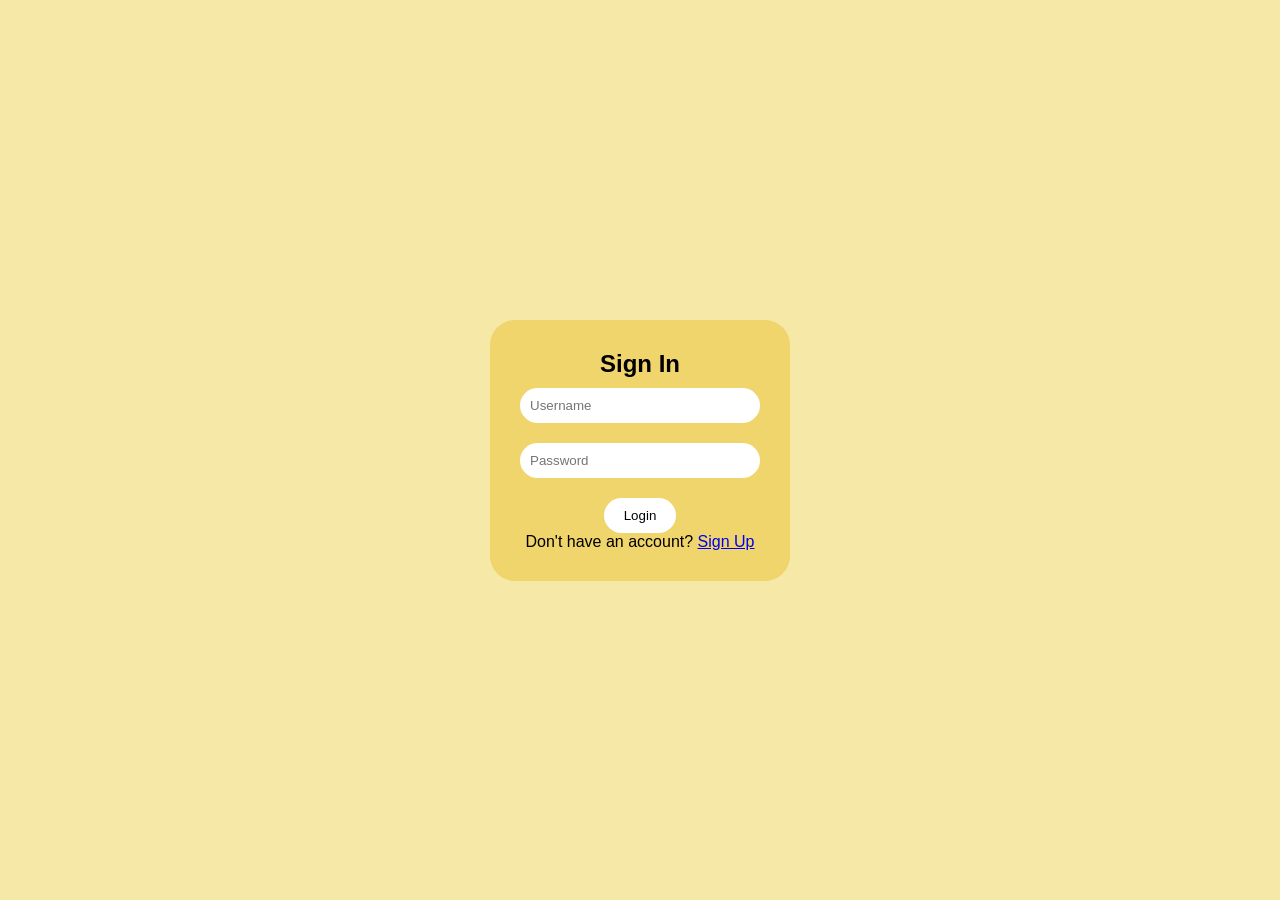
<file: index.html>
<!DOCTYPE html>
<html>
<head>
  <title>Sign In</title>
  <link rel="stylesheet" href="css/style.css">
</head>
<body>

<div class="card">
  <h2>Sign In</h2>

  <form id="loginForm">
    <input type="text" id="loginUsername" placeholder="Username" required>
    <input type="password" id="loginPassword" placeholder="Password" required>

    <button type="submit">Login</button>
  </form>

  <p>Don't have an account? <a href="signup.html">Sign Up</a></p>
</div>

<script src="js/auth.js"></script>

</body>
</html>
</file>
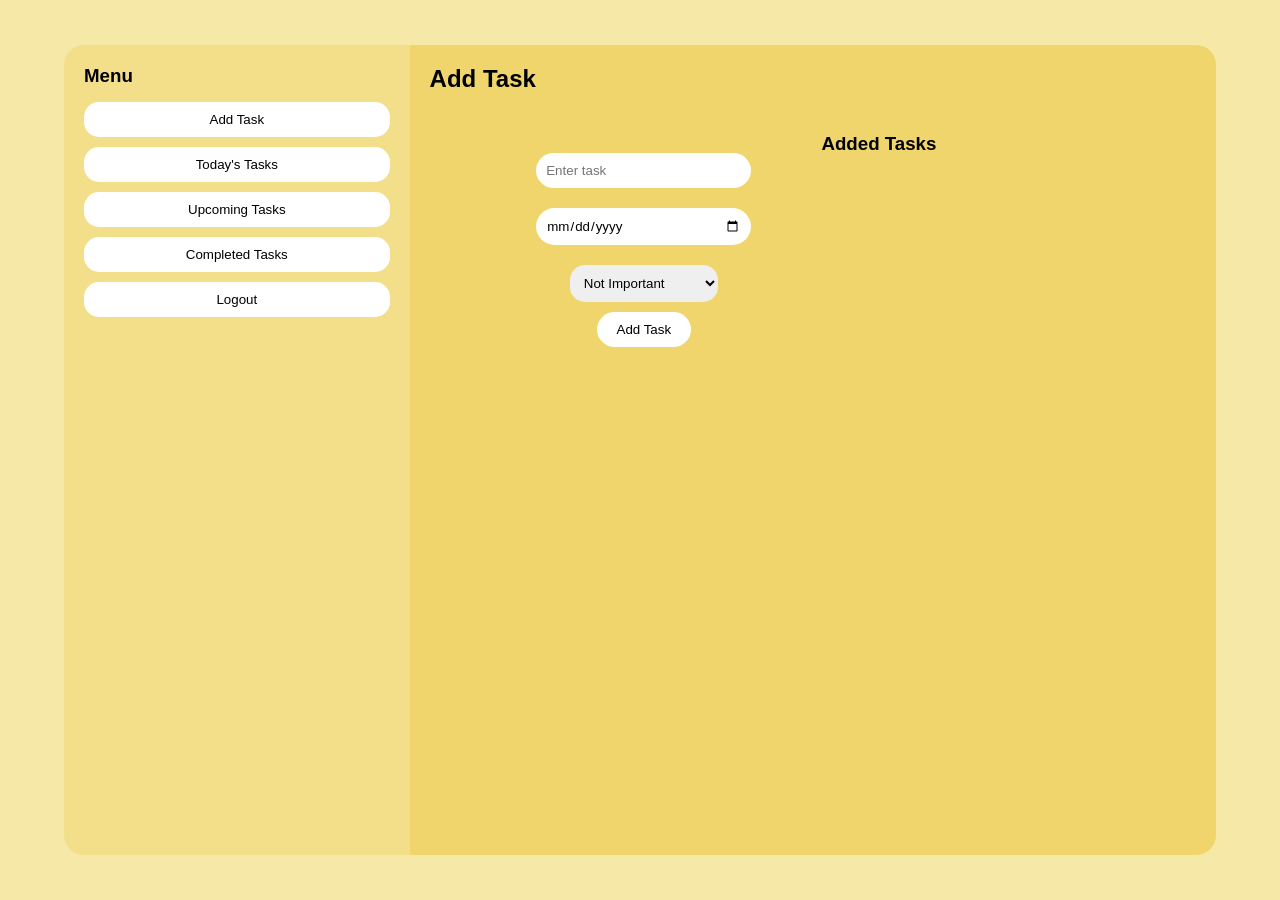
<file: add-task.html>
<!DOCTYPE html>
<html>
<head>
  <title>Add Task</title>
  <link rel="stylesheet" href="css/style.css">
</head>
<body>

<div class="container">

  <!-- Sidebar -->
  <div class="sidebar">
    <h3>Menu</h3>

    <button onclick="goToAddTask()">Add Task</button>
    <button onclick="goHome()">Today's Tasks</button>
    <button onclick="goUpcoming()">Upcoming Tasks</button>
    <button onclick="goCompleted()">Completed Tasks</button>
    <button onclick="logout()">Logout</button>
  </div>

  <!-- Main Content -->
  <div class="main">

    <h2>Add Task</h2>

    <div class="add-container">

      <!-- LEFT: Input -->
      <div class="card">
        <input type="text" id="taskInput" placeholder="Enter task">

        <!-- Date Picker -->
        <input type="date" id="dueDate">

        <!-- 🔥 Importance (below date) -->
        <select id="priority">
        <option value="not">Not Important</option>
        <option value="important">Important ⭐</option>
        <option value="very">Very Important 🔥</option>
        </select>

        <button onclick="addTask()">Add Task</button>
      </div>

      <!-- RIGHT: Task List -->
      <div class="task-box">
        <h3>Added Tasks</h3>
        <ul id="taskList"></ul>
      </div>

    </div>

  </div>

</div>

<script src="js/tasks.js"></script>

<script>
window.onload = function () {
  renderTasks("add");
};

/* Navigation */
function goToAddTask() {
  window.location.href = "add-task.html";
}

function goHome() {
  window.location.href = "home.html";
}

function goUpcoming() {
  window.location.href = "home.html#upcoming";
}

function goCompleted() {
  window.location.href = "home.html#completed";
}

function logout() {
  localStorage.removeItem("isLoggedIn");
  window.location.href = "index.html";
}
</script>

</body>
</html>
</file>
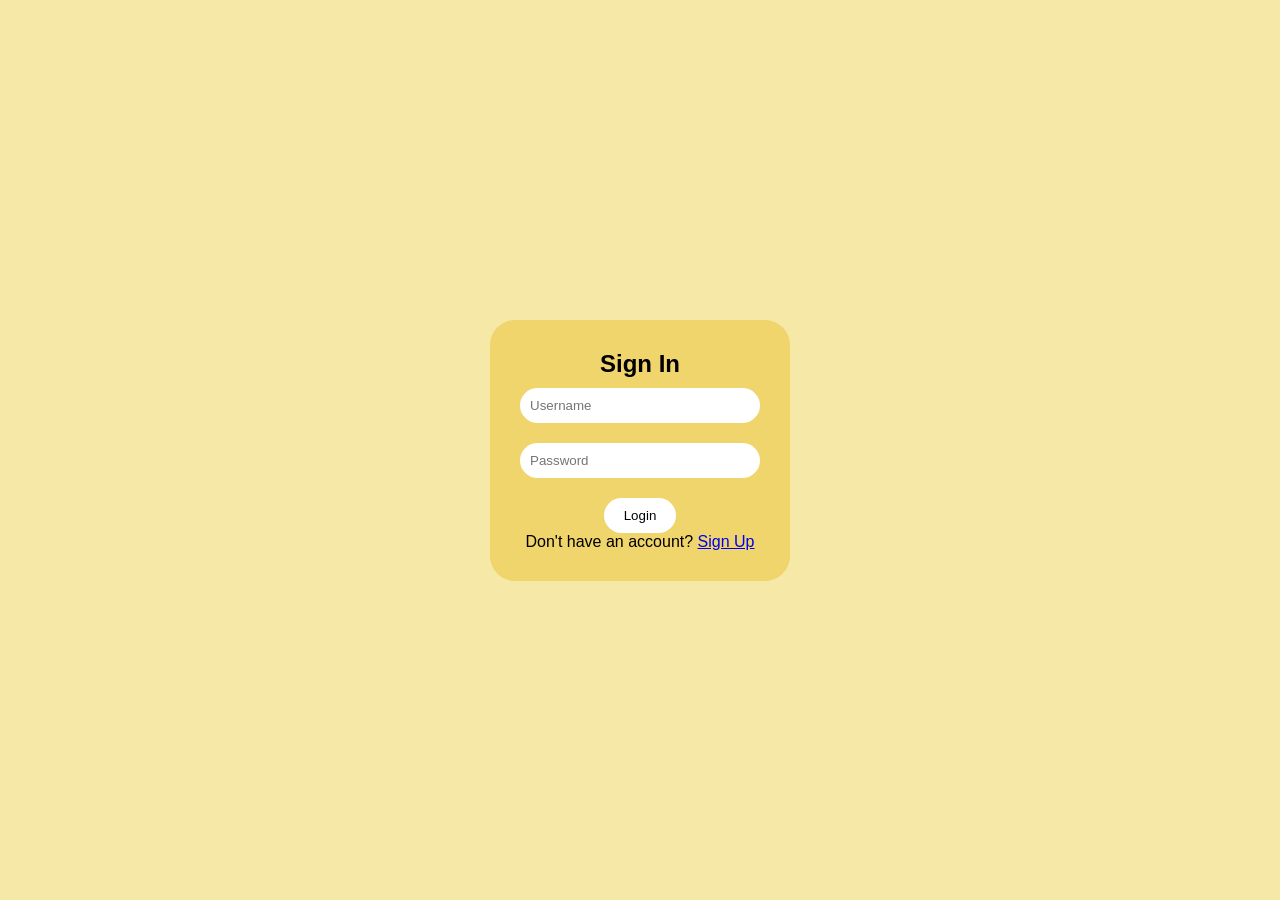
<file: home.html>
<!DOCTYPE html>
<html>
<head>
  <title>Home</title>
  <link rel="stylesheet" href="css/style.css">
</head>
<body>

<div class="container">

  <!-- Sidebar -->
  <div class="sidebar">
    <h3>Menu</h3>

    <button onclick="goToAddTask()">Add Task</button>
    <button onclick="showSection('today')">Today's Tasks</button>
    <button onclick="showSection('upcoming')">Upcoming Tasks</button>
    <button onclick="showSection('completed')">Completed Tasks</button>
    <button onclick="logout()">Logout</button>

  </div>

  <!-- Main Content -->
  <div class="main">
    <h2 id="sectionTitle">Today's Tasks</h2>
      <ul id="taskList">
      </ul>
  </div>

</div>

<div id="taskArea">
  <ul id="taskList"></ul>
</div>

<h4 id="taskCount"></h4>

<!-- Auth Protection -->
<script>
  const isLoggedIn = localStorage.getItem("isLoggedIn");
  if (!isLoggedIn) {
    alert("Please login first!");
    window.location.href = "index.html";
  }
</script>

<script src="js/ui.js"></script>

<script>
function logout() {
  localStorage.removeItem("isLoggedIn");
  window.location.href = "index.html";
}
</script>

<script>
function goToAddTask() {
  window.location.href = "add-task.html";
}
</script>

<script src="js/tasks.js"></script>

<script src="js/ui.js"></script>
<script src="js/tasks.js"></script>

<script>
window.onload = function () {
  const hash = window.location.hash;

  if (hash === "#upcoming") {
    showSection("upcoming");
  } else if (hash === "#completed") {
    showSection("completed");
  } else {
    showSection("today");
  }
};
</script>
<input type="text" id="searchInput" placeholder="Search tasks..." onkeyup="searchTasks()">

</body>
</html>
</file>
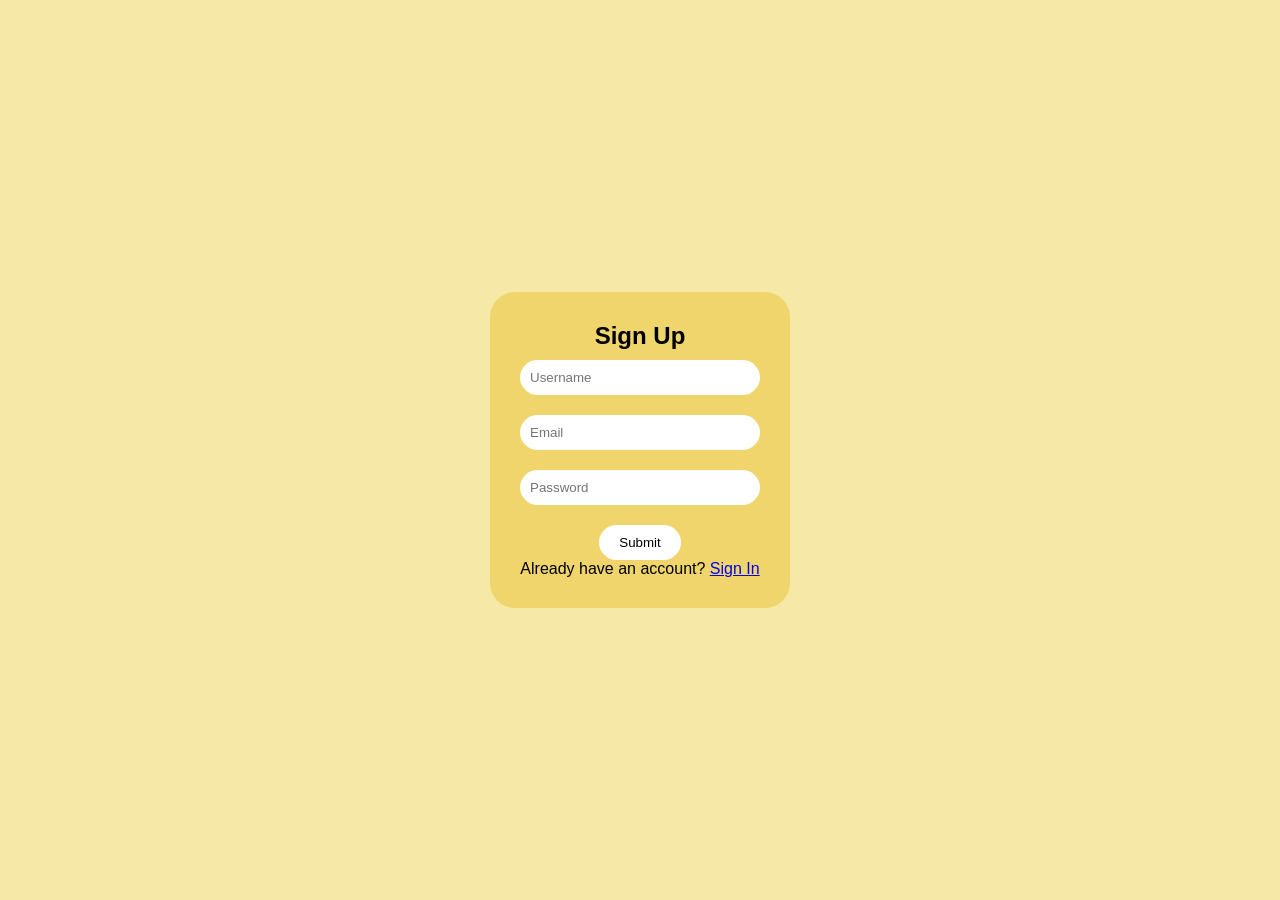
<file: signup.html>
<!DOCTYPE html>
<html>
<head>
  <title>Sign Up</title>
  <link rel="stylesheet" href="css/style.css">
</head>
<body>

<div class="card">
  <h2>Sign Up</h2>

  <form id="signupForm">
    <input type="text" id="username" placeholder="Username" required>
    <input type="email" id="email" placeholder="Email" required>
    <input type="password" id="password" placeholder="Password" required>

    <button type="submit">Submit</button>
  </form>

  <p>Already have an account? <a href="index.html">Sign In</a></p>
</div>

<script src="js/auth.js"></script>

</body>
</html>
</file>
<file: css/style.css>
/* Reset */
* {
  margin: 0;
  padding: 0;
  box-sizing: border-box;
  font-family: sans-serif;
}

/* Background */
body {
  background: #f6e8a6;
  height: 100vh;
  display: flex;
  justify-content: center;
  align-items: center;
}

/* Card Style */
.card {
  background: #efd56b;
  padding: 30px;
  border-radius: 25px;
  width: 300px;
  text-align: center;
}

/* Inputs */
input {
  width: 100%;
  padding: 10px;
  margin: 10px 0;
  border-radius: 20px;
  border: none;
  outline: none;
}

/* Buttons */
button {
  padding: 10px 20px;
  border: none;
  border-radius: 20px;
  background: white;
  cursor: pointer;
  margin-top: 10px;
}

/* Layout for Home */
.container {
  display: flex;
  width: 90%;
  height: 90vh;
}

.sidebar {
  width: 30%;
  background: #f3de8a;
  padding: 20px;
  border-radius: 20px 0 0 20px;
}

.main {
  width: 70%;
  background: #efd56b;
  padding: 20px;
  border-radius: 0 20px 20px 0;
}

/* Sidebar buttons */
.sidebar button {
  display: block;
  width: 100%;
  margin: 10px 0;
}

.sidebar h3 {
  margin-bottom: 15px;
}

.sidebar button {
  background: white;
  border-radius: 15px;
  padding: 10px;
}

/* Container for Add Task Page */
.add-container {
  display: flex;
  gap: 30px;
  width: 80%;
  margin: auto;
}

/* Right side yellow box */
.task-box {
  background: #efd56b;
  padding: 20px;
  border-radius: 25px;
  width: 350px;
}

.task-box ul {
  margin-top: 10px;
}

.task-box li {
  margin: 10px 0;
}

.add-container {
  align-items: flex-start;
}

.add-container {
  display: flex;
  gap: 20px;
  margin-top: 20px;
}

button {
  transition: 0.2s;
}

button:hover {
  transform: scale(1.05);
}

.important {
  color: rgb(240, 77, 77);
  font-weight: bold;
}

li {
  display: flex;
  justify-content: space-between;
  align-items: center;
}

.add-container {
  display: flex;
  gap: 20px;
  margin-top: 20px;
}

.task-box {
  background: #efd56b;
  padding: 20px;
  border-radius: 20px;
  width: 350px;
}

.important {
  color: red;
  font-weight: bold;
}

li {
  display: flex;
  justify-content: space-between;
  margin: 10px 0;
}

select {
  margin-top: 10px;
  padding: 10px;
  border-radius: 15px;
  border: none;
}

.not {
  color: #555;
}

.important {
  color: orange;
  font-weight: bold;
}

.very {
  color: red;
  font-weight: bold;
}
</file>
